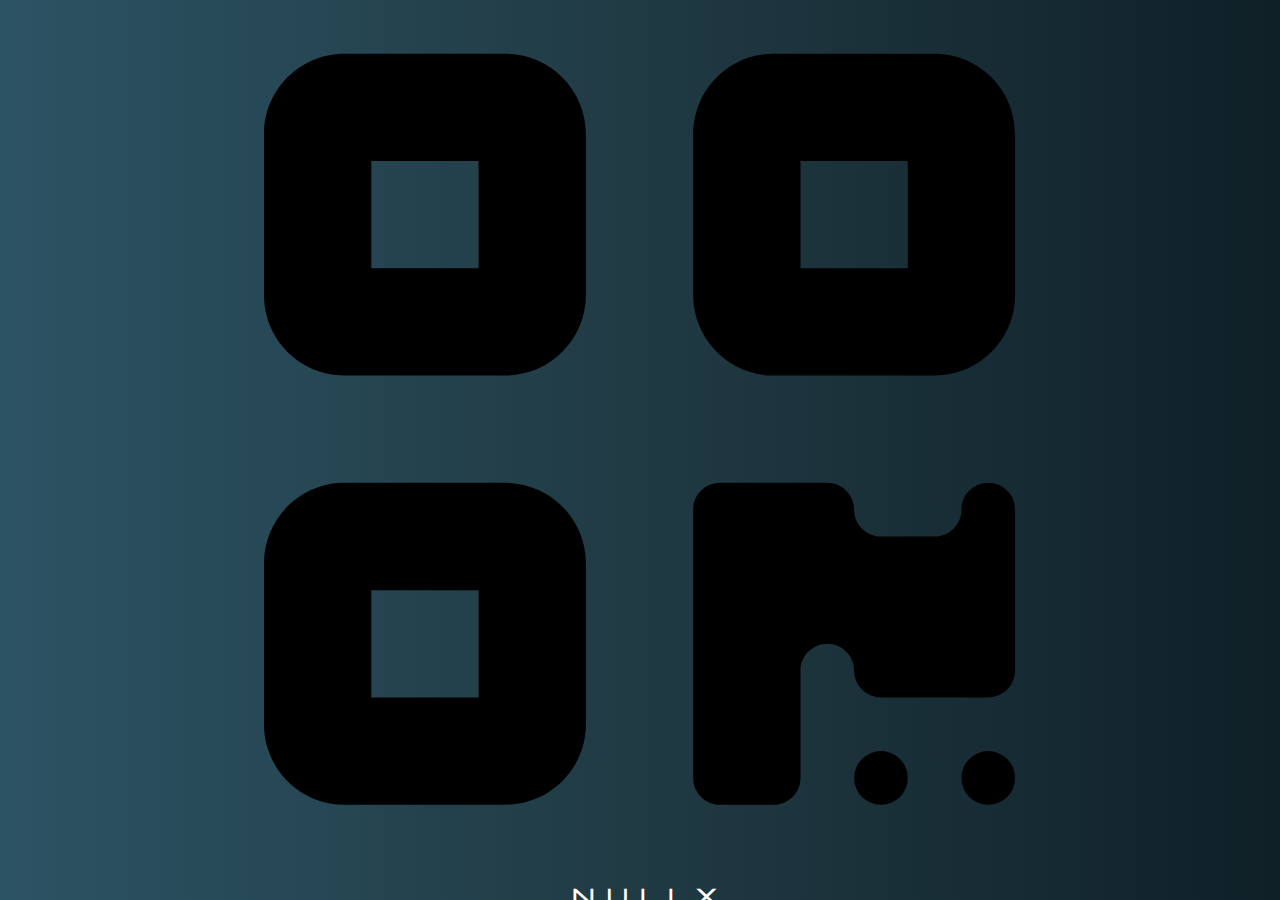
<file: loader/index.html>
<!DOCTYPE html>
<html lang="en">

<head>
    <meta charset="UTF-8">
    <meta http-equiv="X-UA-Compatible" content="IE=edge">
    <meta name="viewport" content="width=device-width, initial-scale=1.0">
    <title>Document</title>
    <link rel="stylesheet" href="style.css">
</head>

<body>
    <div class="container">
        <p>Welcome Viewrs!</p>

    </div>

    <div class="loading-page">
        <svg xmlns="http://www.w3.org/2000/svg" viewBox="0 0 448 512">
            
            <path d="M0 80C0 53.5 21.5 32 48 32h96c26.5 0 48 21.5 48 48v96c0 26.5-21.5 48-48 48H48c-26.5 0-48-21.5-48-48V80zM64 96v64h64V96H64zM0 336c0-26.5 21.5-48 48-48h96c26.5 0 48 21.5 48 48v96c0 26.5-21.5 48-48 48H48c-26.5 0-48-21.5-48-48V336zm64 16v64h64V352H64zM304 32h96c26.5 0 48 21.5 48 48v96c0 26.5-21.5 48-48 48H304c-26.5 0-48-21.5-48-48V80c0-26.5 21.5-48 48-48zm80 64H320v64h64V96zM256 304c0-8.8 7.2-16 16-16h64c8.8 0 16 7.2 16 16s7.2 16 16 16h32c8.8 0 16-7.2 16-16s7.2-16 16-16s16 7.2 16 16v96c0 8.8-7.2 16-16 16H368c-8.8 0-16-7.2-16-16s-7.2-16-16-16s-16 7.2-16 16v64c0 8.8-7.2 16-16 16H272c-8.8 0-16-7.2-16-16V304zM368 480a16 16 0 1 1 0-32 16 16 0 1 1 0 32zm64 0a16 16 0 1 1 0-32 16 16 0 1 1 0 32z"/></svg>


        <div class="name-container">
            <div class="logo-name">nullx</div>
        </div>
    </div>
</body>
<script src="https://cdnjs.cloudflare.com/ajax/libs/gsap/3.11.3/gsap.min.js"
    integrity="sha512-gmwBmiTVER57N3jYS3LinA9eb8aHrJua5iQD7yqYCKa5x6Jjc7VDVaEA0je0Lu0bP9j7tEjV3+1qUm6loO99Kw=="
    crossorigin="anonymous" referrerpolicy="no-referrer"></script>
<script src="./script.js"></script>

</html>
</file>
<file: loader/style.css>
@import url("https://fonts.googleapis.com/css2?family=Michroma&display=swap");
* {
  padding: 0;
  margin: 0;
  box-sizing: border-box;
}

body {
  font-family: "Michroma", sans-serif;
  height: 100vh;
}

.container {
  background-color: black;
  color: #fff;
  height: 100%;
  width: 100%;
  display: flex;
  align-items: center;
  justify-content: center;
  position: relative;
}

.loading-page {
  position: absolute;
  top: 0;
  left: 0;
  background: linear-gradient(to right, #2c5364, #203a43, #0f2027);

  height: 100%;
  width: 100%;
  display: flex;
  flex-direction: column;
  gap: 1.5rem;
  align-items: center;
  justify-content: center;
  color: #191654;
}

#svg {
  height: 150px;
  width: 150px;
  stroke: white;
  fill-opacity: 0;
  stroke-width: 3px;
  stroke-dasharray: 4500;
  animation: draw 8s ease;
}

@keyframes draw {
  0% {
    stroke-dashoffset: 4500;
  }
  100% {
    stroke-dashoffset: 0;
  }
}

.name-container {
  height: 30px;
  overflow: hidden;
}

.logo-name {
  color: #fff;
  font-size: 20px;
  letter-spacing: 12px;
  text-transform: uppercase;
  margin-left: 20px;
  font-weight: bolder;
}
</file>
